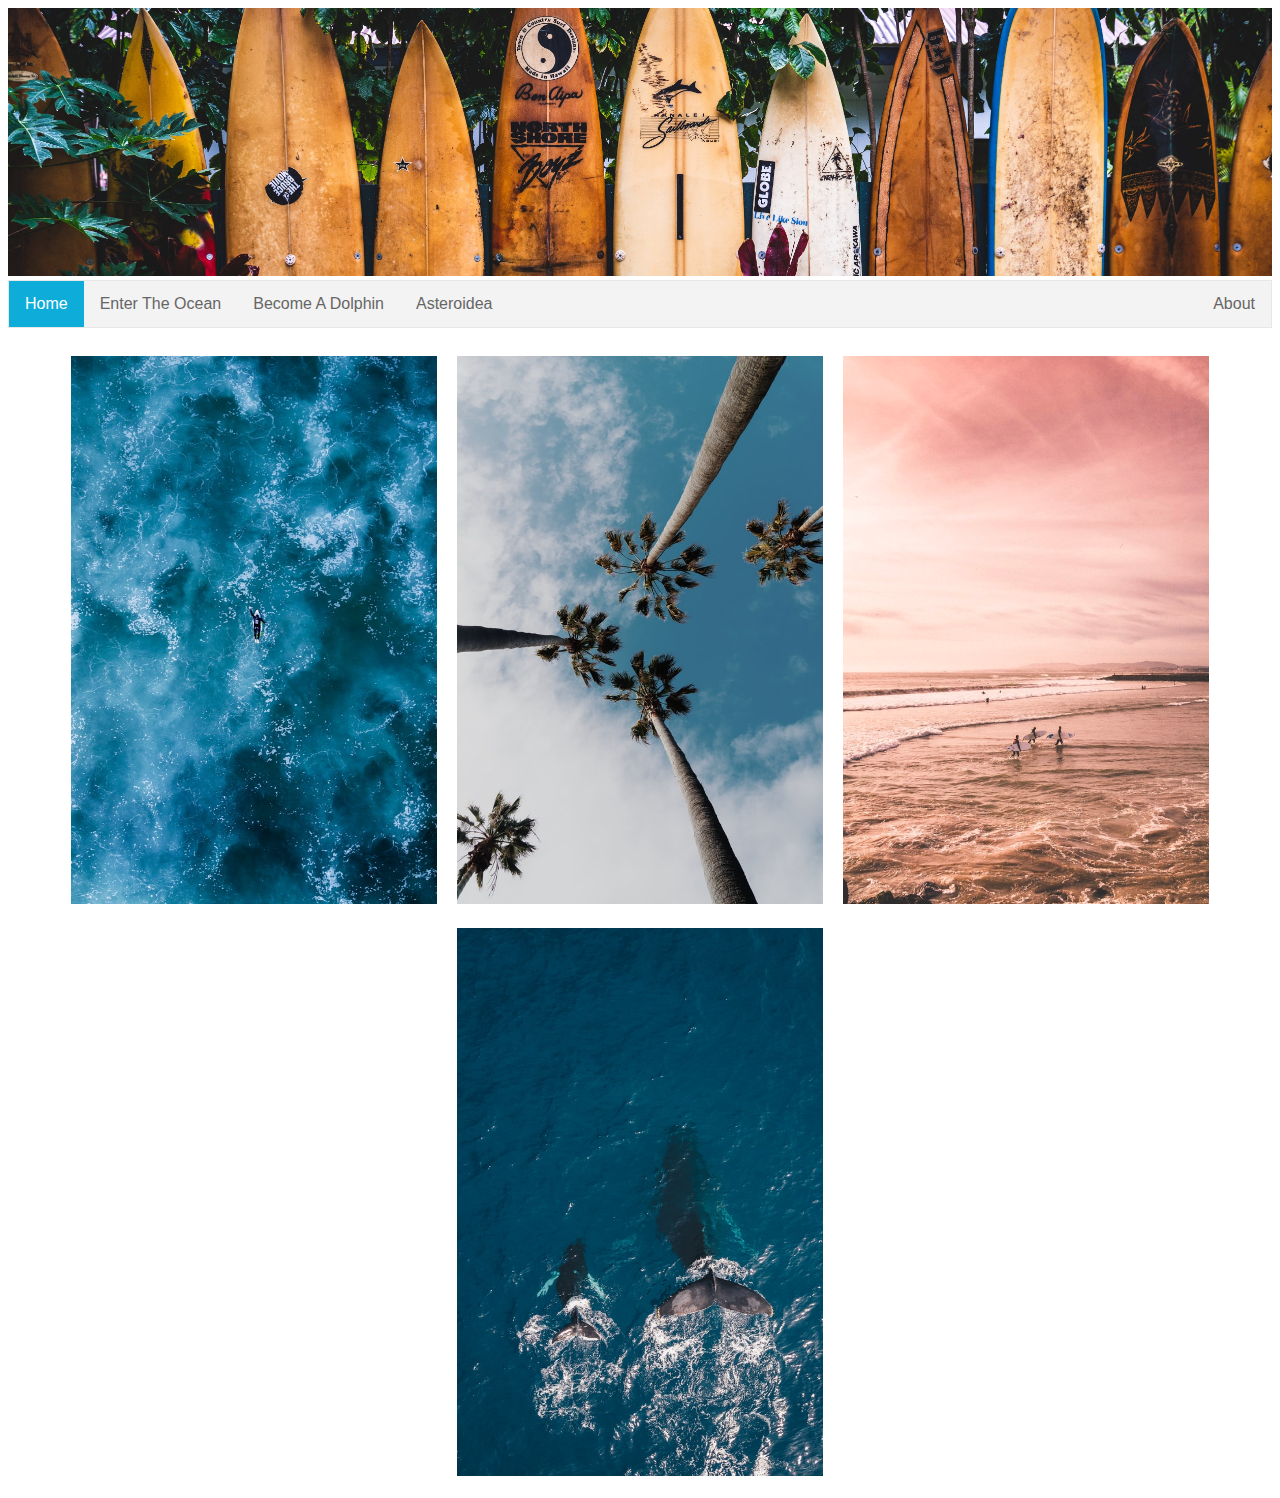
<file: index.html>
<!DOCTYPE html>
<html>
	<head>
		<title>Platform Ocean</title>
		<link rel="stylesheet" type="text/css" href="style.css">
		<link rel="shortcut icon" type="image/x-icon" href="favicon.ico"> <!-- adds a browser tab icon (favicon) for the website -->
</head>
<body>
	<img class="logo" src="images/boards.jpg" alt="ocean" class="center">
	<!-- <h1>Platform Ocean</h1> -->
	
	<ul>
		<li><a class="active" href="#home">Home</a></li>
		<li><a onclick="document.getElementById('id01').style.display='block'" style="width:auto;">Enter The Ocean</a></li>
			<div id="id01" class="modal">		  
			  <form class="modal-content animate" action="#" method="post">	
				<div class="imgcontainer">
				    <span onclick="document.getElementById('id01').style.display='none'" class="close" title="Close Modal">&times;</span>
				</div>

			    <div class="container2">
			      <label for="uname"><b>Dolphin Name</b></label>
			      <input type="text" placeholder="Enter Dolphin Name" name="uname" required>
			
			      <label for="psw"><b>Password</b></label>
			      <input type="password" placeholder="Enter Password" name="psw" required>
			        
			      <button type="submit">Login</button>
			      <label>
			        <input type="checkbox" checked="checked" name="remember"> Remember me
			      </label>
			    </div>
			
			    <div class="container2" style="background-color:#f1f1f1">
			      <button type="button" onclick="document.getElementById('id01').style.display='none'" class="cancelbtn">Cancel</button>
			      <span class="psw"> Forgot <a href="#">password?</a></span>
			    </div>			    
			  </form>
			</div>
		
			<script>
			// Get the modal
			var modal = document.getElementById('id01');
			// When the user clicks anywhere outside of the modal,close it
			window.onclick = function(event) {
			    if (event.target == modal) {
			        modal.style.display = "none";
			    }
			}
			</script>

		<!-- <li><a href="signin.html" >Morphin Time</a></li> -->
		<li><a href="register.html">Become A Dolphin</a></li>
		<li><a href="aster.html">Asteroidea</a></li>
		<li style="float:right"><a href="about.html">About</a></li>
	</ul>
	<br>
	<div class="container">
		<a href="oceans\arctic.html"><img class="responsive" src="images\waver.jpg" alt="waver"></a>
		<a href="oceans\atlantic.html"><img class="responsive" src="images\palm.jpg" alt="palm"></a>
		<a href="oceans\pasific.html"><img class="responsive" src="images\surfer.jpg" alt="surfer"></a>
		<a href="oceans\indian.html"><img class="responsive" src="images\mamals.jpg" alt="mamals"></a>
	<br>	
</body>
</html>
</file>
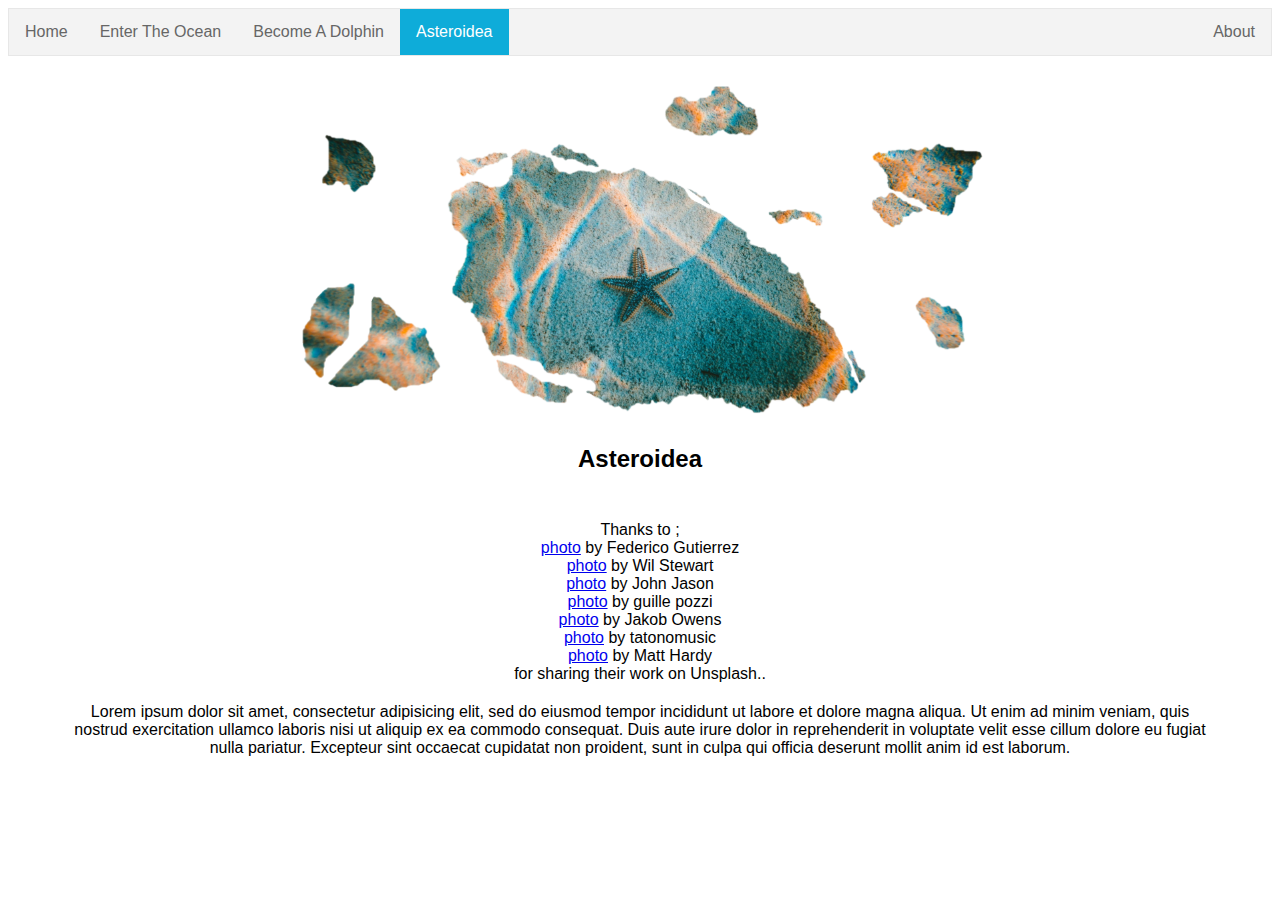
<file: aster.html>
<!DOCTYPE html>
<html>
<head>
	<title>Asteroidea</title>
	<link rel="stylesheet" type="text/css" href="oceanstyle.css">
</head>
<body>
	<ul>
		<li><a href="index.html">Home</a></li>
		<li><a href="signin.html" >Enter The Ocean</a></li>
		<li><a href="register.html">Become A Dolphin</a></li>
		<li><a class="active" href="aster.html">Asteroidea</a></li>
		<li style="float:right"><a href="about.html">About</a></li>
	</ul>
	<br>
	<img src="images/star.png" alt="Asteroidea" class="responsive" >
		
	<h2>Asteroidea</h2><br>
	<p> Thanks to ;<br>
		<a href="https://unsplash.com/photos/M51lo4gHMCs">photo</a> by Federico Gutierrez <br>
		<a href="https://unsplash.com/photos/K_TbABnVzHo">photo</a> by Wil Stewart <br>
		<a href="https://unsplash.com/photos/aF99M98c_uk">photo</a> by John Jason <br>
		<a href="https://unsplash.com/photos/PO0UHx-5mHo">photo</a> by guille pozzi <br>
		<a href="https://unsplash.com/photos/n5wwck8ES4w">photo</a> by Jakob Owens<br>
		<a href="https://unsplash.com/photos/FFCgotROOTY">photo</a> by tatonomusic <br>
		<a href="https://unsplash.com/photos/6ArTTluciuA">photo</a> by Matt Hardy <br> for sharing their work on Unsplash..
	</p>
	<p>Lorem ipsum dolor sit amet, consectetur adipisicing elit, sed do eiusmod
	tempor incididunt ut labore et dolore magna aliqua. Ut enim ad minim veniam,
	quis nostrud exercitation ullamco laboris nisi ut aliquip ex ea commodo
	consequat. Duis aute irure dolor in reprehenderit in voluptate velit esse
	cillum dolore eu fugiat nulla pariatur. Excepteur sint occaecat cupidatat non
	proident, sunt in culpa qui officia deserunt mollit anim id est laborum.</p>
	<p class="ghost">  curiouser curiouser <br> Thanks for inspecting the page.. :) Have a wonderful day</p>
</body>
</html>
</file>
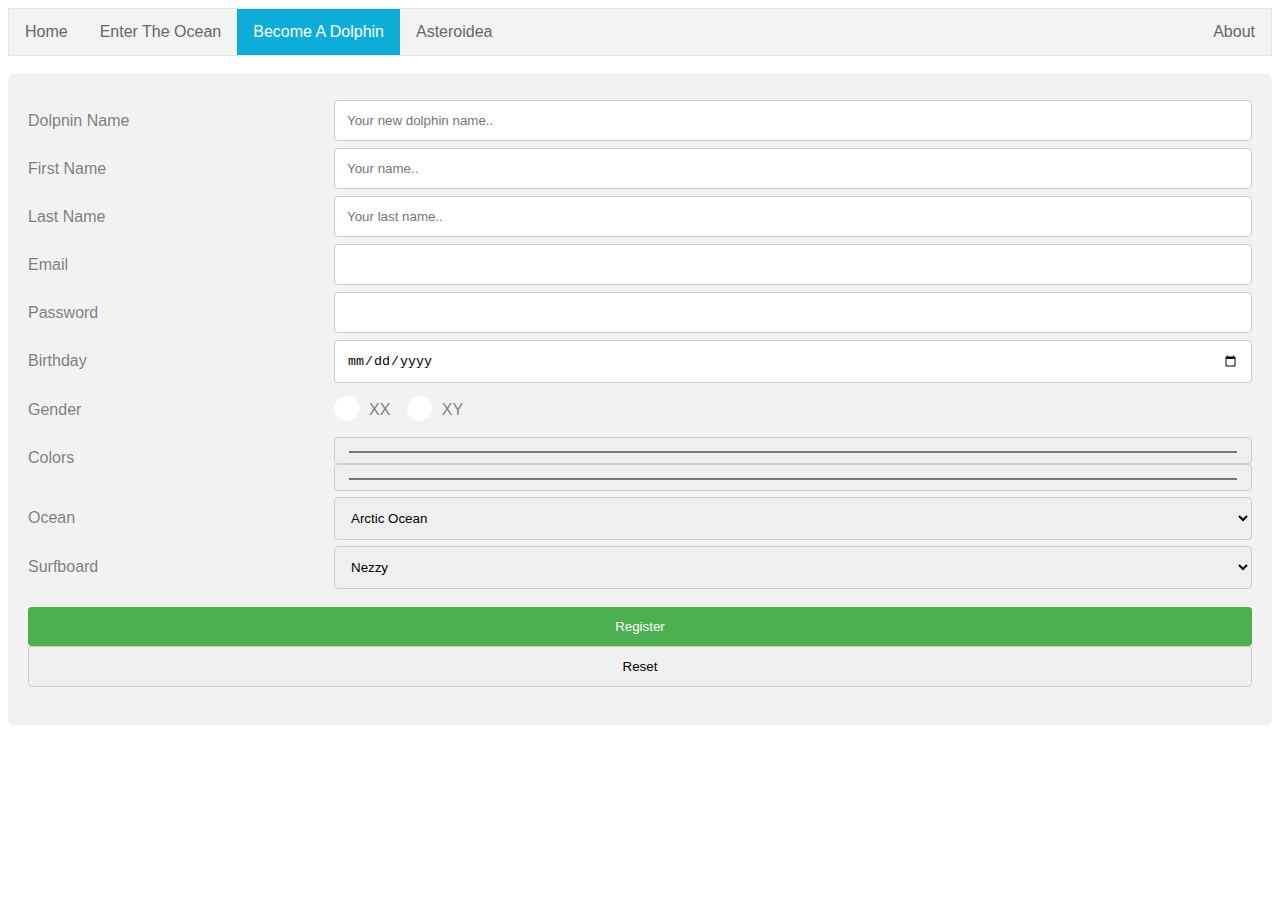
<file: register.html>
<!DOCTYPE html>
<html>
<head>
	<title>Become A Dolphin</title>
	<link rel="stylesheet" type="text/css" href="styleform.css">
</head>
<body id="gradient">
	<div>
		<div>
			<ul>
				<li><a href="index.html">Home</a></li>
				<li><a href="signin.html" >Enter The Ocean</a></li>
				<li><a class="active" href="#register">Become A Dolphin</a></li>
				<li><a href="aster.html">Asteroidea</a></li>
				<li style="float:right"><a href="about.html">About</a></li>
			</ul>	
		</div>
	</div>
	<br>		
	<!-- <div class="container">	 -->
	<div class="container">
	  <form method="POST"> 	<!-- <form method="GET"> // if we use GET instead of POST, all the filled informatiomn at the form can be seen on the URL bar... -->
	  	<div class="row">
	      <div class="col-25">
	        <label for="fname">Dolpnin Name</label>
	      </div>
	      <div class="col-75">
	        <input type="text" id="fname" name="Dolpninname" placeholder="Your new dolphin name..">
	      </div>
	    </div>
	    <div class="row">
	      <div class="col-25">
	        <label for="fname">First Name</label>
	      </div>
	      <div class="col-75">
	        <input type="text" id="fname" name="firstname" placeholder="Your name..">
	      </div>
	    </div>
	    <div class="row">
	      <div class="col-25">
	        <label for="lname">Last Name</label>
	      </div>
	      <div class="col-75">
	        <input type="text" id="lname" name="lastname" placeholder="Your last name..">
	      </div>
	    </div>
	    <div class="row">
	      <div class="col-25">
	        <label for="lname">Email</label>
	      </div>
	      <div class="col-75">
	        <input type="Email" id="lname" required name="Email">
	      </div>
	    </div>	
	    <div class="row">
	      <div class="col-25">
	        <label for="lname">Password</label>
	      </div>
	      <div class="col-75">
	        <input type="Password" id="lname"  min="7" name="Password">
	      </div>
	    </div>
	    <div class="row">	
	      <div class="col-25">
	        <label for="lname">Birthday</label>
	      </div>
	      <div class="col-75">
	        <input type="date" id="lname">
	      </div>
	    </div>

	    <div class="row">
	      <div class="col-25">
	        <label for="lname">Gender</label>
	      </div>
	      <div class="col-75">
	      	<label class="checkdot">XX
			  <input type="radio" name="Gender">
			  <span class="checkmark"></span>
			</label>
			<label class="checkdot">XY
			  <input type="radio" name="Gender">
			  <span class="checkmark"></span>
			</label>	
	       </div>
	    </div>

	    <div> <!-- Color Selects-->
	      <div class="col-25">
	        <label for="Colors">Colors</label>
	      </div>
	      <div class="col-75">
	    	<input class="color1" type="color" name="color1" value="#B3F99A">
			<input class="color2" type="color" name="color2" value="#82EAEA">
		  </div>
		  <script type="text/javascript" src="scriptform.js"></script>
		</div>	

	    <div class="row"> <!-- Ocean Select-->
	      <div class="col-25">
	        <label for="Ocean">Ocean</label>
	      </div>
	      <div class="col-75">
	        <select id="Ocean:" name="Ocean:">
	          	<option value="Arctic">Arctic Ocean</option>
	          	<option value="Atlantic">Atlantic Ocean</option>
				<option value="Pasific">Pasific Ocean</option>
				<option value="Indian">Indian Ocean</option>
	        </select>
	      </div>
	    </div>

	    <div class="row"> <!-- Surfboard Select-->
	      <div class="col-25">
	        <label for="Ocean">Surfboard</label>
	      </div>
	      <div class="col-75">
	        <select id="Surfboard:" name="Surfboard:">
	          	<option value="Nezzy">Nezzy</option>
	          	<option value="Neilson">Neilson</option>
				<option value="Aloha">Aloha</option>
				<option value="Beach Beat">Beach Beat</option>
				<option value="Rusty">Rusty</option>
				<option value="Town and Country">Town and Country</option>
				<option value="Superbrand">Superbrand</option>
				<option value="Stacey Surf">Stacey Surf</option>	
	        </select>
	      </div>
	    </div>
	    <div class="row">
	     <br>
	 	 <input type="submit" value="Register">
	 	 <br>
	 	 <input type="reset">
	    </div>
	  </form>
	  <br>	
	</div>
	<br>
	<iframe class="center" src="https://www.youtube.com/embed/X3RDuQd5VlU?autoplay=1" frameborder="0" allow="accelerometer; autoplay; encrypted-media; gyroscope; picture-in-picture" allowfullscreen ></iframe> <!-- ?autoplay=1 allows video to start automatically without click to play button-->
</body>
</html>
</file>
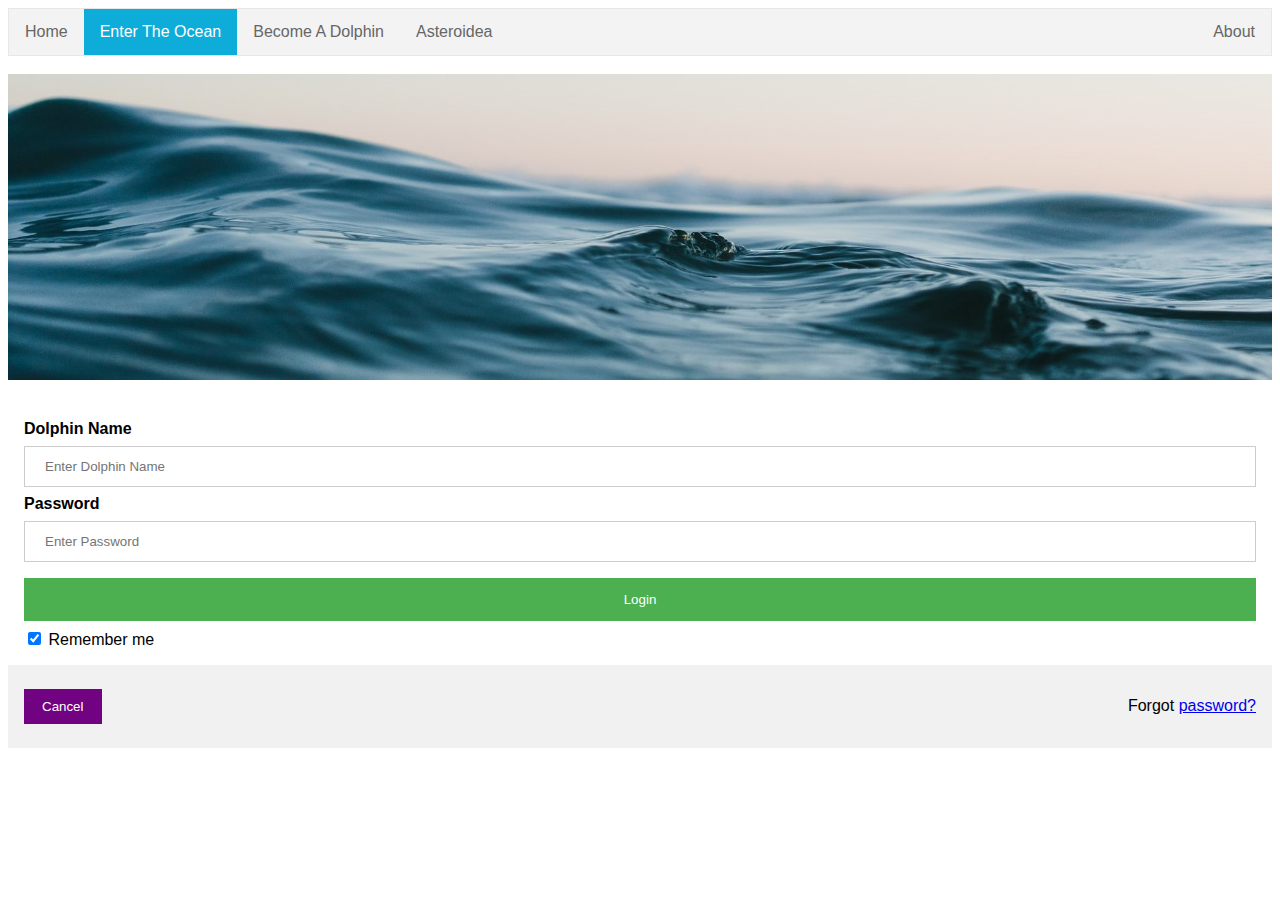
<file: signin.html>
<!DOCTYPE html>
<html>
<head>
  <link rel="stylesheet" type="text/css" href="stylelogin.css">
</head>
<body>

  <ul>
      <li><a href="index.html">Home</a></li>
      <li><a class="active" href="signin.html">Enter The Ocean</a></li>
      <li><a href="register.html">Become A Dolphin</a></li>
      <li><a href="aster.html">Asteroidea</a></li>
      <li style="float:right"><a href="about.html">About</a></li>
  </ul>
  <br>

  <img src="images/ocean.jpg">

  <form method="POST">
    <div class="imgcontainer">
    </div>
    <div class="container">
      <label for="uname"><b>Dolphin Name</b></label>
      <input type="text" placeholder="Enter Dolphin Name" name="uname" required>

      <label for="psw"><b>Password</b></label>
      <input type="password" placeholder="Enter Password" name="psw" required>
          
      <button type="submit">Login</button>
      <label>
        <input type="checkbox" checked="checked" name="remember"> Remember me
      </label>
    </div>

    <div class="container" style="background-color:#f1f1f1">
    	<a href="index.html"><button type="button" class="cancelbtn">Cancel</button></a>
      <span class="psw">Forgot <a href="#">password?</a></span>
    </div>
  </form>

</body>
</html>
</file>
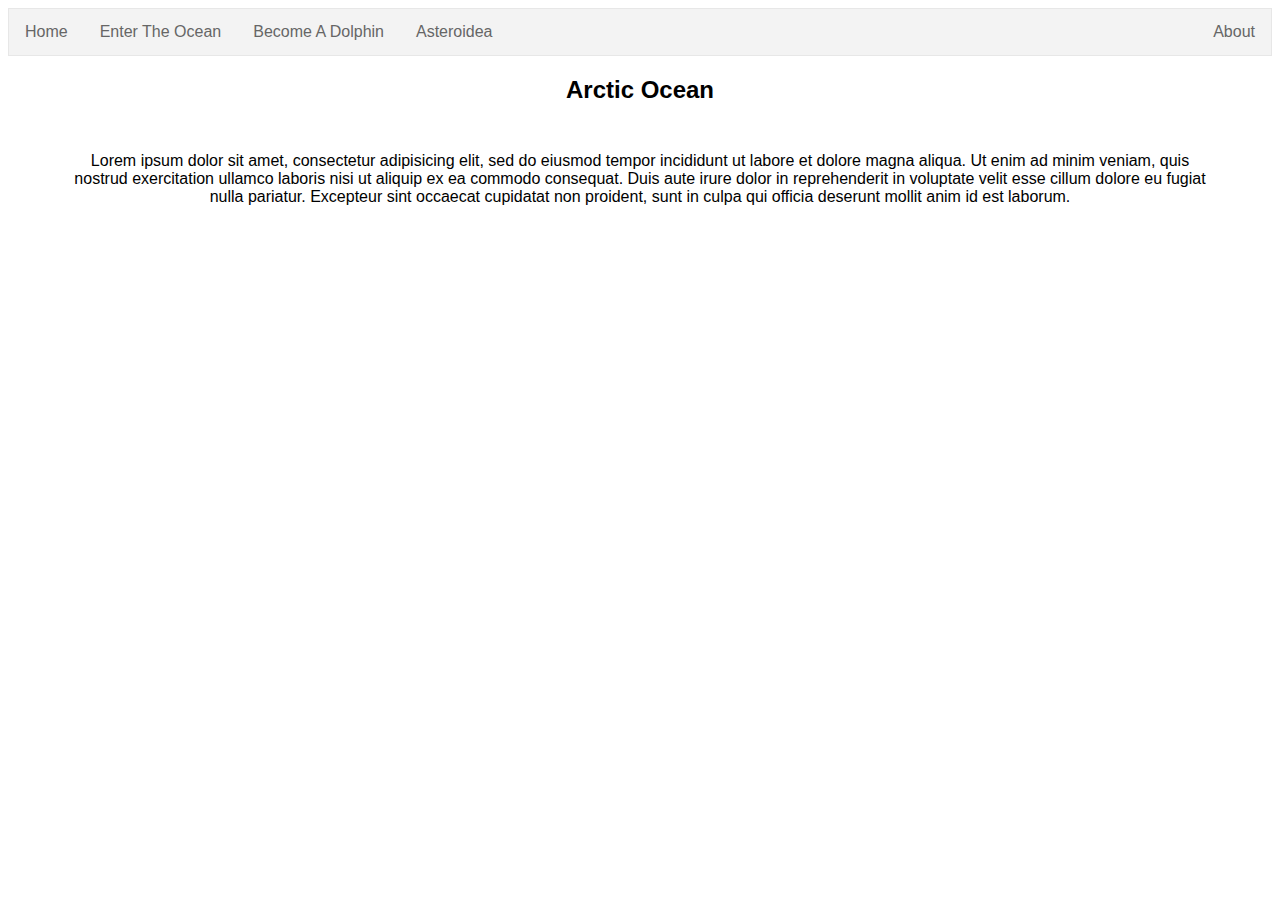
<file: oceans/arctic.html>
<!DOCTYPE html>
<html>
<head>
	<title>Arctic Ocean</title>
	<link rel="stylesheet" type="text/css" href="../oceanstyle.css">
</head>
<body>
	<ul>
		<li><a href="../index.html">Home</a></li>
		<li><a href="../signin.html" >Enter The Ocean</a></li>
		<li><a href="../register.html">Become A Dolphin</a></li>
		<li><a href="../aster.html">Asteroidea</a></li>
		<li style="float:right"><a href="about.html">About</a></li>
	</ul>
	<h2>Arctic Ocean</h2><br>
		
	<p>Lorem ipsum dolor sit amet, consectetur adipisicing elit, sed do eiusmod
	tempor incididunt ut labore et dolore magna aliqua. Ut enim ad minim veniam,
	quis nostrud exercitation ullamco laboris nisi ut aliquip ex ea commodo
	consequat. Duis aute irure dolor in reprehenderit in voluptate velit esse
	cillum dolore eu fugiat nulla pariatur. Excepteur sint occaecat cupidatat non
	proident, sunt in culpa qui officia deserunt mollit anim id est laborum.</p>
</body>
</html>
</file>
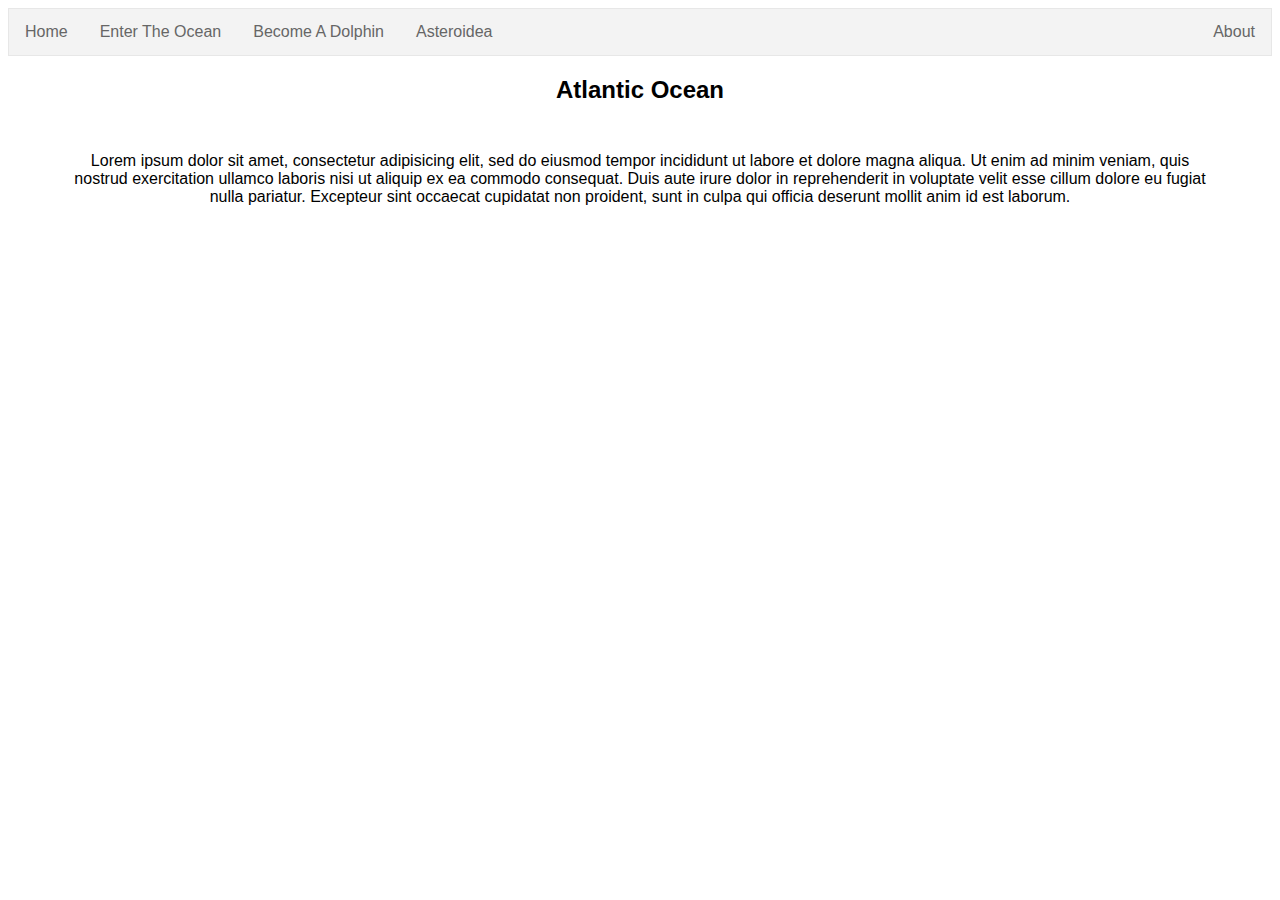
<file: oceans/atlantic.html>
<!DOCTYPE html>
<html>
<head>
	<title>Atlantic Ocean</title>
	<link rel="stylesheet" type="text/css" href="../oceanstyle.css">
</head>
<body>
	<ul>
		<li><a href="../index.html">Home</a></li>
		<li><a href="../signin.html" >Enter The Ocean</a></li>
		<li><a href="../register.html">Become A Dolphin</a></li>
		<li><a href="../aster.html">Asteroidea</a></li>
		<li style="float:right"><a href="about.html">About</a></li>
	</ul>
	<h2>Atlantic Ocean</h2><br>
		
	<p>Lorem ipsum dolor sit amet, consectetur adipisicing elit, sed do eiusmod
	tempor incididunt ut labore et dolore magna aliqua. Ut enim ad minim veniam,
	quis nostrud exercitation ullamco laboris nisi ut aliquip ex ea commodo
	consequat. Duis aute irure dolor in reprehenderit in voluptate velit esse
	cillum dolore eu fugiat nulla pariatur. Excepteur sint occaecat cupidatat non
	proident, sunt in culpa qui officia deserunt mollit anim id est laborum.</p>
</body>
</html>
</file>
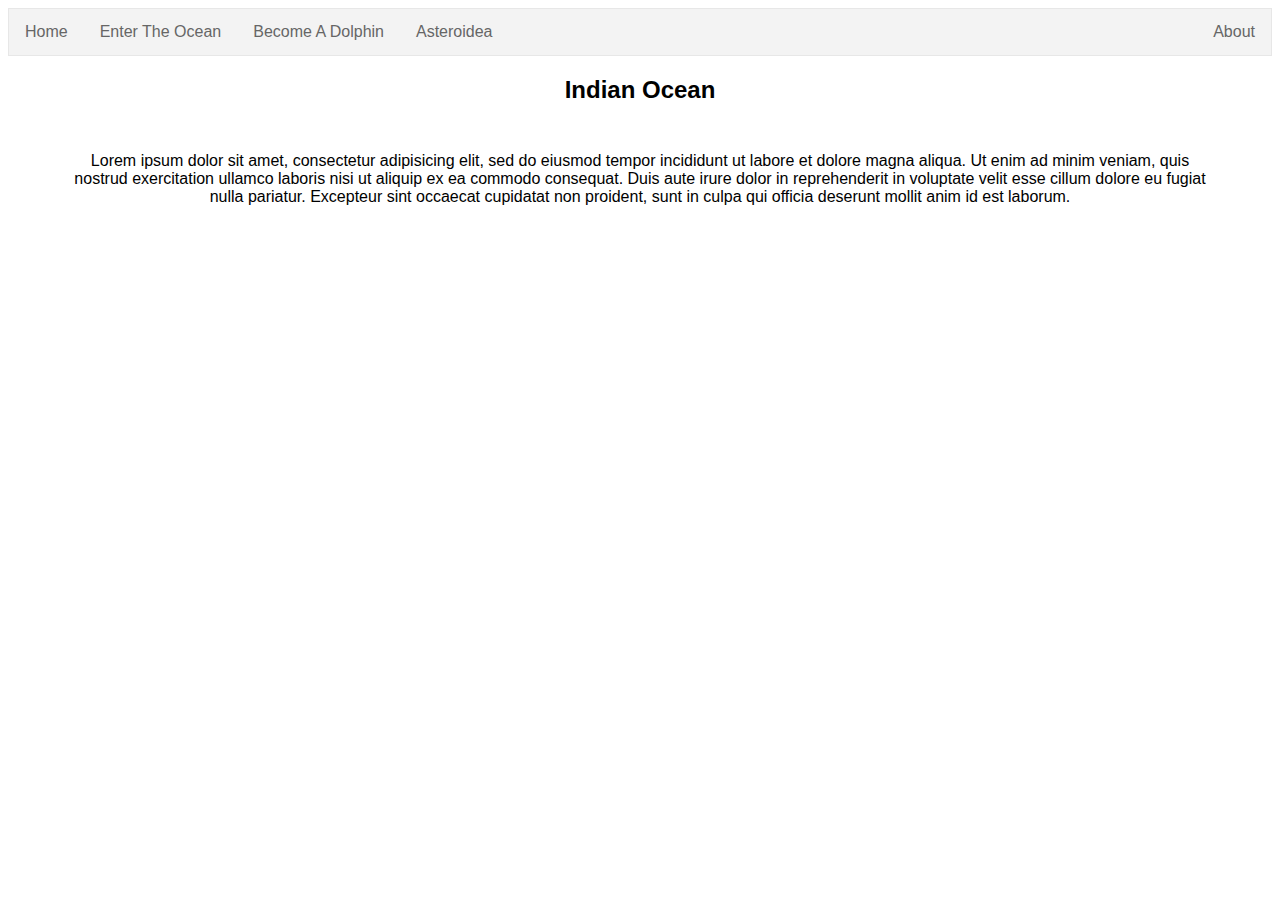
<file: oceans/indian.html>
<!DOCTYPE html>
<html>
<head>
	<title>Indian Ocean</title>
	<link rel="stylesheet" type="text/css" href="../oceanstyle.css">
</head>
<body>
	<ul>
		<li><a href="../index.html">Home</a></li>
		<li><a href="../signin.html" >Enter The Ocean</a></li>
		<li><a href="../register.html">Become A Dolphin</a></li>
		<li><a href="../aster.html">Asteroidea</a></li>
		<li style="float:right"><a href="about.html">About</a></li>
	</ul>
	<h2>Indian Ocean</h2><br>
		
	<p>Lorem ipsum dolor sit amet, consectetur adipisicing elit, sed do eiusmod
	tempor incididunt ut labore et dolore magna aliqua. Ut enim ad minim veniam,
	quis nostrud exercitation ullamco laboris nisi ut aliquip ex ea commodo
	consequat. Duis aute irure dolor in reprehenderit in voluptate velit esse
	cillum dolore eu fugiat nulla pariatur. Excepteur sint occaecat cupidatat non
	proident, sunt in culpa qui officia deserunt mollit anim id est laborum.</p>
</body>
</html>
</file>
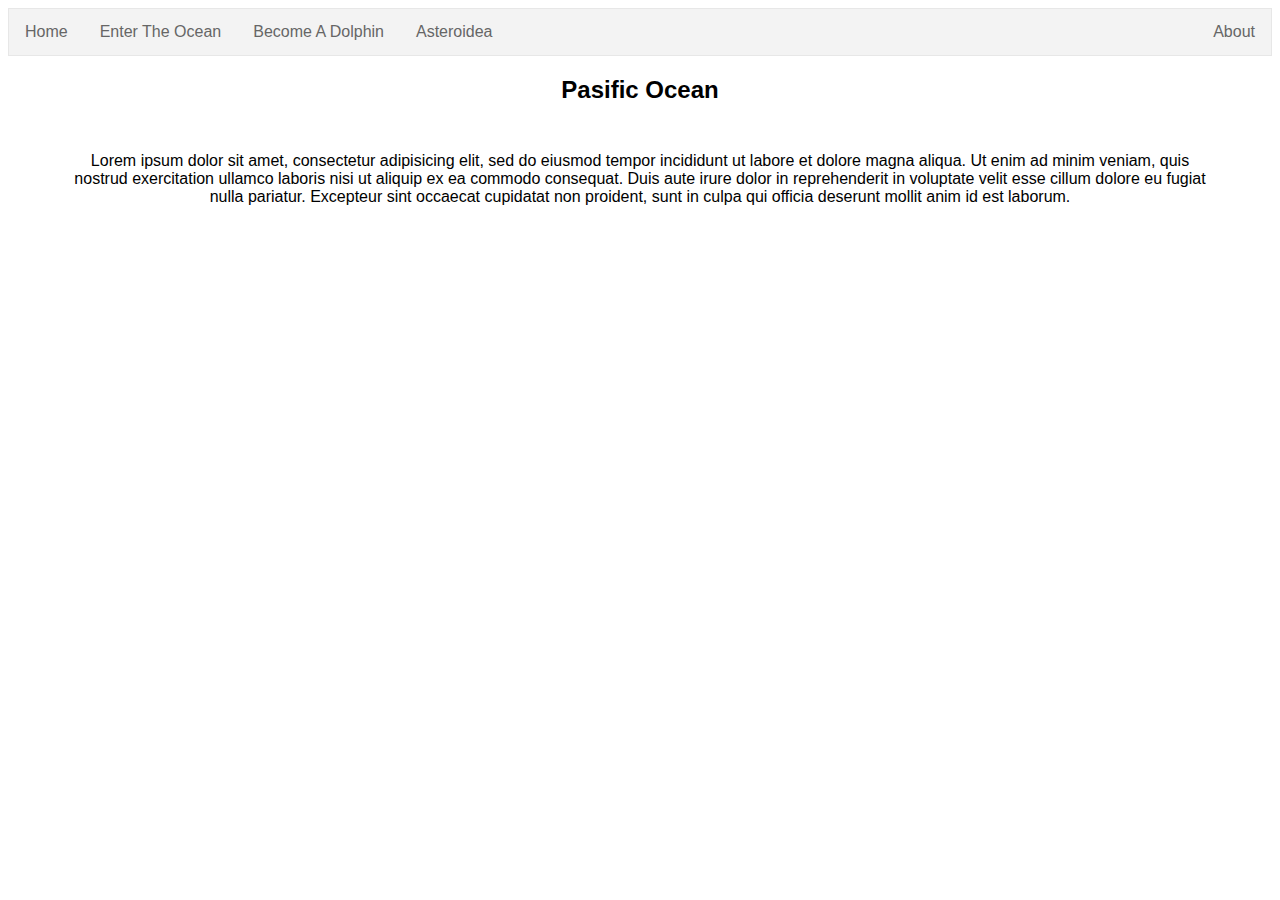
<file: oceans/pasific.html>
<!DOCTYPE html>
<html>
<head>
	<title>Pasific Ocean</title>
	<link rel="stylesheet" type="text/css" href="../oceanstyle.css">
</head>
<body>
	<ul>
		<li><a href="../index.html">Home</a></li>
		<li><a href="../signin.html" >Enter The Ocean</a></li>
		<li><a href="../register.html">Become A Dolphin</a></li>
		<li><a href="../aster.html">Asteroidea</a></li>
		<li style="float:right"><a href="about.html">About</a></li>
	</ul>
	<h2>Pasific Ocean</h2><br>
		
	<p>Lorem ipsum dolor sit amet, consectetur adipisicing elit, sed do eiusmod
	tempor incididunt ut labore et dolore magna aliqua. Ut enim ad minim veniam,
	quis nostrud exercitation ullamco laboris nisi ut aliquip ex ea commodo
	consequat. Duis aute irure dolor in reprehenderit in voluptate velit esse
	cillum dolore eu fugiat nulla pariatur. Excepteur sint occaecat cupidatat non
	proident, sunt in culpa qui officia deserunt mollit anim id est laborum.</p>
</body>
</html>
</file>
<file: style.css>
body {font-family: Arial, Helvetica, sans-serif;}

.container {
	display: flex;
	flex-wrap: wrap;
	justify-content: center;
}
.container2 {
  padding: 16px;
}
.center {
  display: block;
  margin-left: auto;
  margin-right: auto;
}

h1 {
	font-size: 3em;
	text-align: center;
	/*color: azure;*/
}

.logo {
  width: 100%;
  height: auto;
}

.responsive {
	width: 366px;
	height: 548px;
	margin: 10px;
	transition: all 0.5s;
}

.responsive:hover {
	transform: scale(1.1);
}


/*Navigation Bar CSS*/
ul {
  list-style-type: none;
  margin: 0px;
  margin-top: 0px;
  padding: 0;
  overflow: hidden;
  border: 1px solid #e7e7e7;
  background-color: #f3f3f3;
  /*background-image: url(images/logointro.jpg);*/
}

li {
  float: left;
}

li a {
  display: block;
  color: #666;
  text-align: center;
  padding: 14px 16px;
  text-decoration: none;
}

li a:hover:not(.active) {
  background-color: #ddd;
  cursor: pointer; /*THIS IS VOILA!! with putting this, we get the pointer cruser over "Enter The Ocean" Nav bar */
}


li a.active {
  color: white;
  background-color: #0EACD9;
}



/*MODAL LOGIN FORM CSS*/
/* Full-width input fields */
input[type=text], input[type=password] {
  width: 100%;
  padding: 12px 20px;
  margin: 8px 0;
  display: inline-block;
  border: 1px solid #ccc;
  box-sizing: border-box;
}

/* Set a style for all buttons */
button {
  background-color: #4CAF50;
  color: white;
  padding: 14px 20px;
  margin: 8px 0;
  border: none;
  cursor: pointer;
  width: 100%;
}

button:hover {
  opacity: 0.8;
}

/* Extra styles for the cancel button */
.cancelbtn {
  width: auto;
  padding: 10px 18px;
  background-color: #710281; /*#C33755;*/ 
}

/* Center the image and position the close button */
.imgcontainer {
  text-align: center;
  margin: 24px 0 12px 0;
  position: relative;
}

img.avatar {
  width: 40%;
  border-radius: 50%;
}


span.psw {
  float: right;
  padding-top: 16px;
}

/* The Modal (background) */
.modal {
  display: none; /* Hidden by default */
  position: fixed; /* Stay in place */
  z-index: 1; /* Sit on top */
  left: 0;
  top: 0;
  width: 100%; /* Full width */
  height: 100%; /* Full height */
  overflow: auto; /* Enable scroll if needed */
  background-color: rgb(0,0,0); /* Fallback color */
  background-color: rgba(0,0,0,0.4); /* Black w/ opacity */
  padding-top: 60px;
}

.modal:hover, {
  cursor: pointer;
}

/* Modal Content/Box */
.modal-content {
  background-color: #fefefe;
  margin: 5% auto 15% auto; /* 5% from the top, 15% from the bottom and centered */
  border: 1px solid #888;
  width: 40%; /* Could be more or less, depending on screen size */
}

/* The Close Button (x) */
.close {
  position: absolute;
  right: 25px;
  top: 0;
  color: #000;
  font-size: 35px;
  font-weight: bold;
}

.close:hover,
.close:focus {
  color: red;
  cursor: pointer;
}

/* Add Zoom Animation */
.animate {
  -webkit-animation: animatezoom 0.6s;
  animation: animatezoom 0.6s
}

@-webkit-keyframes animatezoom {
  from {-webkit-transform: scale(0)} 
  to {-webkit-transform: scale(1)}
}
  
@keyframes animatezoom {
  from {transform: scale(0)} 
  to {transform: scale(1)}
}

/* Change styles for span and cancel button on extra small screens */
@media screen and (max-width: 300px) {
  span.psw {
     display: block;
     float: none;
  }
  .cancelbtn {
     width: 100%;
  }
}

/*END OF MODAL LOGIN FORM CSS*/
</file>
<file: oceanstyle.css>
body {font-family: Arial, Helvetica, sans-serif;}

/*Navigation Bar CSS*/
ul {
  list-style-type: none;
  margin: 0px;
  margin-top: 0px;
  padding: 0;
  overflow: hidden;
  border: 1px solid #e7e7e7;
  background-color: #f3f3f3;
}

li {
  float: left;
}

li a {
  display: block;
  color: #666;
  text-align: center;
  padding: 14px 16px;
  text-decoration: none;
}

li a:hover:not(.active) {
  background-color: #ddd;
  cursor: pointer; /*THIS IS VOILA!! with putting this, we get the pointer cruser over "Enter The Ocean" Nav bar */
}


li a.active {
  color: white;
  background-color: #0EACD9;
}

img {
  display: block;
  margin-left: auto;
  margin-right: auto;
}

.in {
  cursor: pointer;
}

.responsive {
  width: 100%;
  max-width: 700px;
  height: auto;
}

h2 {
  text-align: center;
}

/*responsive pragraph*/
p { 
  text-align: center;
  width: 90%;
  height: auto;
  margin: auto;
 padding: 10px;
}

.ghost {
  color: white;
}
</file>
<file: styleform.css>
body {
    color: rgba(0,0,0,.5);   
    top: 15%;
  background: linear-gradient(to white, white , white); 
  font-family: Arial, Helvetica, sans-serif;
}

/* Style inputs, select elements and textareas */
input, select, textarea{
  width: 100%;
  padding: 12px;
  border: 1px solid #ccc;
  border-radius: 4px;
  box-sizing: border-box;
  resize: vertical;
}

/*input[type=text], select, textarea{
  width: 100%;
  padding: 12px;
  border: 1px solid #ccc;
  border-radius: 4px;
  box-sizing: border-box;
  resize: vertical;
}

input[type=Email], select, textarea{
  width: 100%;
  padding: 12px;
  border: 1px solid #ccc;
  border-radius: 4px;
  box-sizing: border-box;
  resize: vertical;
}*/


/* Style the label to display next to the inputs */
label {
  padding: 12px 12px 12px 0;
  display: inline-block;
}


/* Style the submit button */
input[type=submit] {
  background-color: #4CAF50;
  color: white;
  padding: 12px 20px;
  border: none;
  border-radius: 4px;
  cursor: pointer;
  float: right;
  display: block;
}

.backto {
  text-align: center;
  background-color: #FF8E00;
  color: white;
  padding: 12px 20px;
  border: none;
  border-radius: 4px;
  cursor: pointer;
  
  
  
}


/* Style the container */
.container {
  border-radius: 5px;
  background-color: #f2f2f2;
  padding: 20px;
}

/* Floating column for labels: 25% width */
.col-25 {
  float: left;
  width: 25%;
  margin-top: 6px;
}

/* Floating column for inputs: 75% width */
.col-75 {
  float: left;
  width: 75%;
  margin-top: 6px;
}

/* Clear floats after the columns */
.row:after {
  content: "";
  display: table;
  clear: both;
}

/* The checkbox */
.checkdot {
  position: relative;
  padding-left: 35px;
  margin-top: 0;
  cursor: pointer;
  border-color: black;
  -webkit-user-select: none;
  -moz-user-select: none;
  -ms-user-select: none;
  user-select: none;
}



/* Hide the browser's default radio button */
.checkdot input {
  position: absolute;
  opacity: 0;
  cursor: pointer;

}
/* Create a custom radio button */
.checkmark {
  position: absolute;
  top: 7px;
  left: 0;
  height: 25px;
  width: 25px;
  background-color: white;
  border-radius: 50%;

}

/* On mouse-over, add a grey background color */
.checkdot:hover input ~ .checkmark {
  background-color: #ccc;
}

/* When the radio button is checked, add a blue background */
.checkdot input:checked ~ .checkmark {
  background-color: #2196F3;
}

/* Create the indicator (the dot/circle - hidden when not checked) */
.checkmark:after {
  content: "";
  position: absolute;
  display: none;
}

/* Show the indicator (dot/circle) when checked */
.checkdot input:checked ~ .checkmark:after {
  display: block;
}

/* Style the indicator (dot/circle) */
.checkdot .checkmark:after {
  top: 9px;
  left: 9px;
  width: 8px;
  height: 8px;
  border-radius: 50%;
  background: white;
}


.center { margin: 0 auto;  width: 0px; display: block; } /*It is all about this "width: 0px" . if we make "width:0px" , then we don't see the embedded YouTube video.. but thanks to the ?autoplay=1 html code which we included there, it starts automatically when we open the form page */

/*Navigation Bar CSS*/
ul {
  list-style-type: none;
  margin: 0px;
  margin-top: 0px;
  padding: 0;
  overflow: hidden;
  border: 1px solid #e7e7e7;
  background-color: #f3f3f3;
}

li {
  float: left;
}

li a {
  display: block;
  color: #666;
  text-align: center;
  padding: 14px 16px;
  text-decoration: none;
}

li a:hover:not(.active) {
  background-color: #ddd;
}

li a.active {
  color: white;
  background-color: #0EACD9;
}
</file>
<file: stylelogin.css>
body {font-family: Arial, Helvetica, sans-serif;}
/*form {border: 3px solid #f1f1f1;}
*/
input[type=text], input[type=password] {
  width: 100%;
  padding: 12px 20px;
  margin: 8px 0;
  display: inline-block;
  border: 1px solid #ccc;
  box-sizing: border-box;
}

button {
  background-color: #4CAF50;
  color: white;
  padding: 14px 20px;
  margin: 8px 0;
  border: none;
  cursor: pointer;
  width: 100%;
}

button:hover {
  opacity: 0.8;
}

.cancelbtn {
  width: auto;
  padding: 10px 18px;
  background-color: #710281; /*#C33755;*/
}

img {
  display: block;
  margin-left: auto;
  margin-right: auto;
  width: 100%;
}
.imgcontainer {
  text-align: center;
  margin: 24px 0 12px 0;
}

/*img.avatar {
  width: 40%;
  border-radius: 50%;
}
*/
.container {
  padding: 16px;
}

span.psw {
  float: right;
  padding-top: 16px;
}


/* Change styles for span and cancel button on extra small screens */
@media screen and (max-width: 300px) {
  span.psw {
     display: block;
     float: none;
  }
  .cancelbtn {
     width: 100%;
  }
}



/*Navigation Bar CSS*/
ul {
  list-style-type: none;
  margin: 0px;
  margin-top: 0px;
  padding: 0;
  overflow: hidden;
  border: 1px solid #e7e7e7;
  background-color: #f3f3f3;

}

li {
  float: left;
}

li a {
  display: block;
  color: #666;
  text-align: center;
  padding: 14px 16px;
  text-decoration: none;
}

li a:hover:not(.active) {
  background-color: #ddd;
}

li a.active {
  color: white;
  background-color: #0EACD9;
}
</file>
